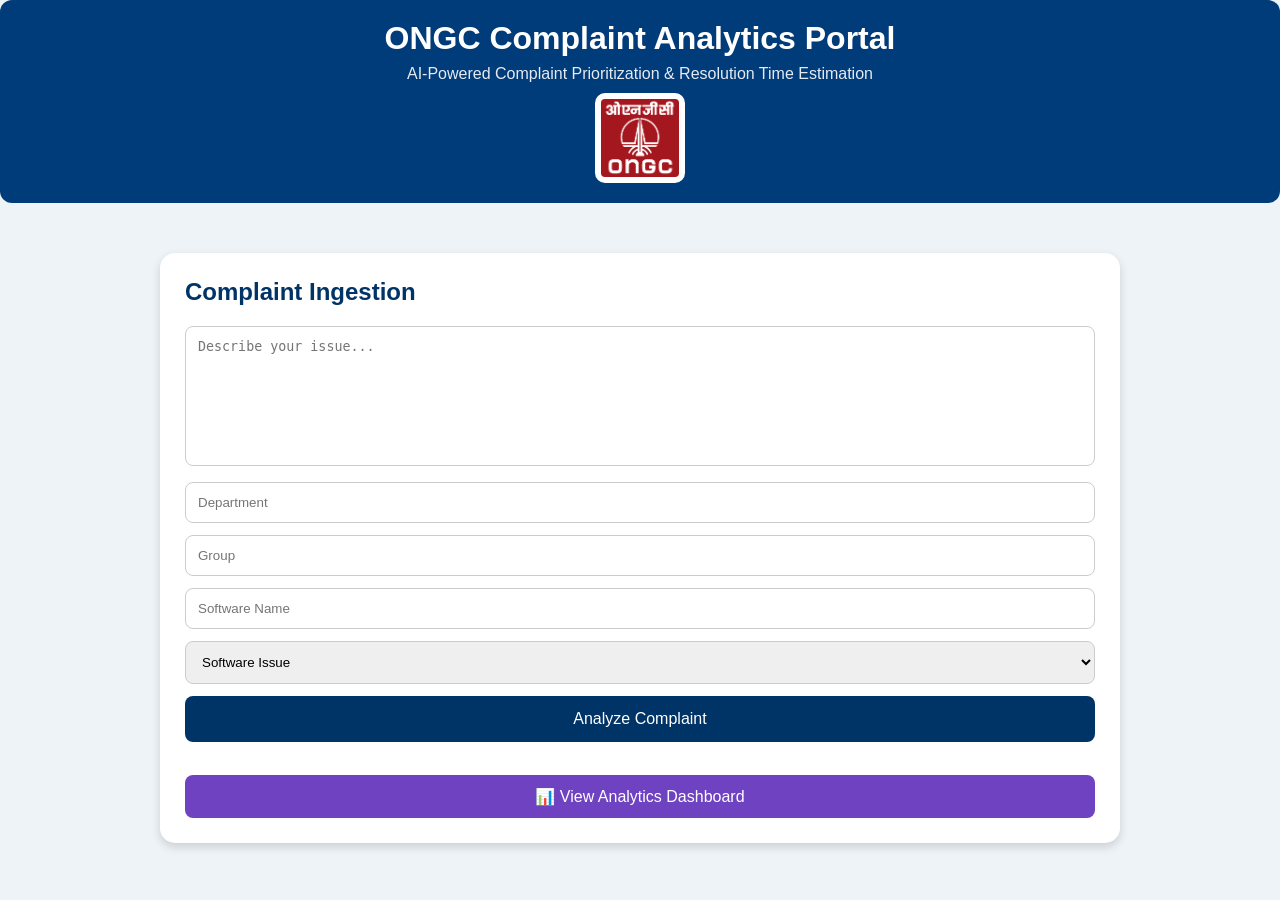
<file: index.html>
<!DOCTYPE html>
<html lang="en">

<head>
    <meta charset="UTF-8">
    <meta name="viewport" content="width=device-width, initial-scale=1.0">
    <title>ONGC Complaint Analytics Portal</title>

    <link rel="stylesheet" href="style.css">
</head>

<body>

    <div class="header">

        <div class="header-text">

            <h1>ONGC Complaint Analytics Portal</h1>

            <p>
                AI-Powered Complaint Prioritization & Resolution Time Estimation
            </p>

        </div>

        <img
            src="Images/ONGC_Logo.svg.png"
            alt="ONGC Logo"
            class="logo">

    </div>

    <div class="container">

        <div class="form-card">

            <h2>Complaint Ingestion</h2>

            <textarea
                id="complaint"
                placeholder="Describe your issue..."></textarea>

            <input
                type="text"
                id="department"
                placeholder="Department">

            <input
                type="text"
                id="group"
                placeholder="Group">

            <input
                type="text"
                id="software"
                placeholder="Software Name">

            <select id="hw_flag">
                <option value="0">Software Issue</option>
                <option value="1">Hardware Issue</option>
            </select>

            <button onclick="analyzeComplaint()">
                Analyze Complaint
            </button>

            <br><br>

            <button id="dashboardBtn">
                📊 View Analytics Dashboard
            </button>

        </div>

        <div id="loading" class="loading">
            Analyzing Complaint...
        </div>

        <div id="results"></div>

    </div>

    <script src="script.js"></script>

</body>

</html>
</file>
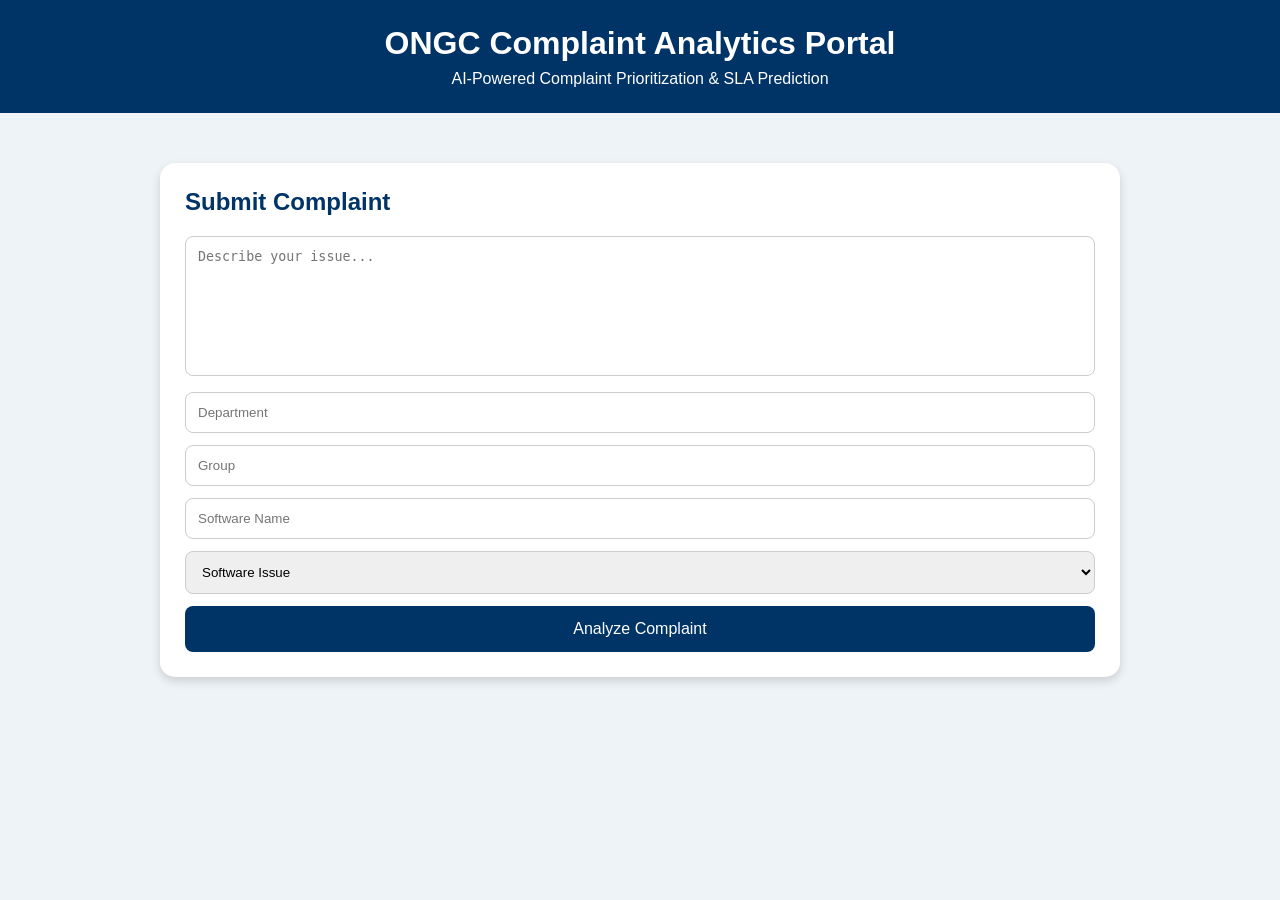
<file: frontend/index.html>
<!DOCTYPE html>
<html lang="en">

<head>
    <meta charset="UTF-8">
    <meta name="viewport" content="width=device-width, initial-scale=1.0">
    <title>ONGC Complaint Analytics Portal</title>

    <link rel="stylesheet" href="style.css">
</head>

<body>

    <div class="header">
        <h1>ONGC Complaint Analytics Portal</h1>
        <p>AI-Powered Complaint Prioritization & SLA Prediction</p>
    </div>

    <div class="container">

        <div class="form-card">

            <h2>Submit Complaint</h2>

            <textarea
                id="complaint"
                placeholder="Describe your issue..."></textarea>

            <input
                type="text"
                id="department"
                placeholder="Department">

            <input
                type="text"
                id="group"
                placeholder="Group">

            <input
                type="text"
                id="software"
                placeholder="Software Name">

            <select id="hw_flag">
                <option value="0">Software Issue</option>
                <option value="1">Hardware Issue</option>
            </select>

            <button onclick="analyzeComplaint()">
                Analyze Complaint
            </button>

        </div>

        <div id="loading" class="loading">
            Analyzing Complaint...
        </div>

        <div id="results"></div>

    </div>

    <script src="script.js"></script>

</body>
</html>
</file>
<file: style.css>
*{
    margin:0;
    padding:0;
    box-sizing:border-box;
}

body{
    font-family:Segoe UI, sans-serif;
    background:#eef3f8;
}

.header{
    background:#003366;
    color:white;
    text-align:center;
    padding:25px;
}

.header p{
    margin-top:8px;
}

.container{
    max-width:1000px;
    margin:30px auto;
    padding:20px;
}

.form-card{
    background:white;
    padding:25px;
    border-radius:15px;
    box-shadow:0 4px 10px rgba(0,0,0,0.15);
}

.form-card h2{
    margin-bottom:20px;
    color:#003366;
}

textarea{
    width:100%;
    height:140px;
    padding:12px;
    border:1px solid #ccc;
    border-radius:8px;
    margin-bottom:12px;
    resize:none;
}

input,
select{
    width:100%;
    padding:12px;
    margin-bottom:12px;
    border:1px solid #ccc;
    border-radius:8px;
}

button{
    width:100%;
    background:#003366;
    color:white;
    border:none;
    padding:14px;
    font-size:16px;
    border-radius:8px;
    cursor:pointer;
}

button:hover{
    background:#0055aa;
}

.loading{
    display:none;
    text-align:center;
    margin-top:25px;
    font-size:18px;
    color:#003366;
}

.results-grid{
    margin-top:25px;
    display:grid;
    grid-template-columns:repeat(auto-fit,minmax(250px,1fr));
    gap:20px;
}

.card{
    background:white;
    padding:20px;
    border-radius:12px;
    text-align:center;
    box-shadow:0 4px 10px rgba(0,0,0,0.15);
}

.card h3{
    margin-bottom:12px;
}

.priority-low{
    color:green;
    font-weight:bold;
}

.priority-medium{
    color:#d4a000;
    font-weight:bold;
}

.priority-high{
    color:orange;
    font-weight:bold;
}

.priority-critical{
    color:red;
    font-weight:bold;
}

.sla-good{
    color:green;
    font-weight:bold;
}

.sla-bad{
    color:red;
    font-weight:bold;
}

.error{
    margin-top:20px;
    background:#ffe5e5;
    color:red;
    padding:15px;
    border-radius:8px;
}
#dashboardBtn {

    background: #6f42c1;

    color: white;

    border: none;

    padding: 12px 20px;

    border-radius: 8px;

    cursor: pointer;

    font-size: 16px;

    margin-top: 15px;

    transition: 0.3s;
}

#dashboardBtn:hover {

    transform: scale(1.05);
}
.header{

    display:flex;

    flex-direction:column;

    align-items:center;

    justify-content:center;

    gap:10px;

    margin-bottom:25px;
}

.logo{

    width:100px;

    border-radius:50%;
}
.header{

    background:#003B7A;

    color:white;

    display:flex;

    justify-content:space-between;

    align-items:center;

    padding:20px 30px;

    border-radius:12px;

    margin-bottom:25px;
}

.header-text h1{

    margin:0;

    font-size:32px;
}

.header-text p{

    margin-top:8px;

    font-size:16px;

    opacity:0.9;
}

.logo{

    width:90px;

    background:white;

    padding:6px;

    border-radius:10px;
}

#dashboardBtn{

    background:#6f42c1;

    color:white;

    border:none;

    padding:12px 20px;

    border-radius:8px;

    cursor:pointer;

    font-size:16px;

    transition:0.3s;
}

#dashboardBtn:hover{

    transform:scale(1.05);
}

@media(max-width:768px){

    .header{

        flex-direction:column;

        text-align:center;

        gap:15px;
    }

    .logo{

        width:70px;
    }
}
</file>
<file: frontend/style.css>
*{
    margin:0;
    padding:0;
    box-sizing:border-box;
}

body{
    font-family:Segoe UI, sans-serif;
    background:#eef3f8;
}

.header{
    background:#003366;
    color:white;
    text-align:center;
    padding:25px;
}

.header p{
    margin-top:8px;
}

.container{
    max-width:1000px;
    margin:30px auto;
    padding:20px;
}

.form-card{
    background:white;
    padding:25px;
    border-radius:15px;
    box-shadow:0 4px 10px rgba(0,0,0,0.15);
}

.form-card h2{
    margin-bottom:20px;
    color:#003366;
}

textarea{
    width:100%;
    height:140px;
    padding:12px;
    border:1px solid #ccc;
    border-radius:8px;
    margin-bottom:12px;
    resize:none;
}

input,
select{
    width:100%;
    padding:12px;
    margin-bottom:12px;
    border:1px solid #ccc;
    border-radius:8px;
}

button{
    width:100%;
    background:#003366;
    color:white;
    border:none;
    padding:14px;
    font-size:16px;
    border-radius:8px;
    cursor:pointer;
}

button:hover{
    background:#0055aa;
}

.loading{
    display:none;
    text-align:center;
    margin-top:25px;
    font-size:18px;
    color:#003366;
}

.results-grid{
    margin-top:25px;
    display:grid;
    grid-template-columns:repeat(auto-fit,minmax(250px,1fr));
    gap:20px;
}

.card{
    background:white;
    padding:20px;
    border-radius:12px;
    text-align:center;
    box-shadow:0 4px 10px rgba(0,0,0,0.15);
}

.card h3{
    margin-bottom:12px;
}

.priority-low{
    color:green;
    font-weight:bold;
}

.priority-medium{
    color:#d4a000;
    font-weight:bold;
}

.priority-high{
    color:orange;
    font-weight:bold;
}

.priority-critical{
    color:red;
    font-weight:bold;
}

.sla-good{
    color:green;
    font-weight:bold;
}

.sla-bad{
    color:red;
    font-weight:bold;
}

.error{
    margin-top:20px;
    background:#ffe5e5;
    color:red;
    padding:15px;
    border-radius:8px;
}
</file>
